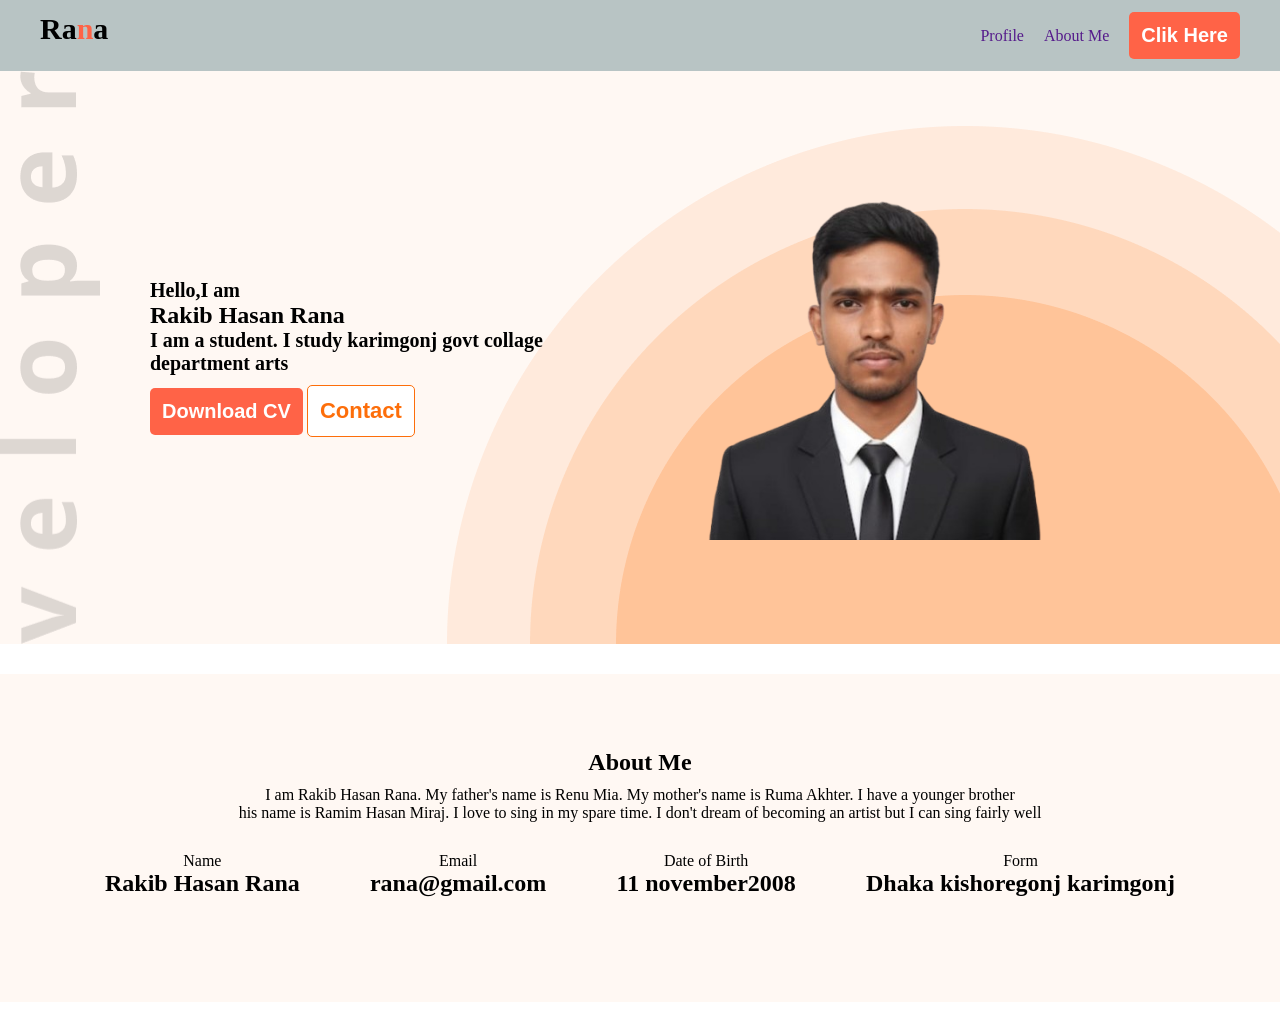
<file: index.html>
<!DOCTYPE html>
<html lang="en">
<head>
    <meta charset="UTF-8">
    <meta name="viewport" content="width=device-width, initial-scale=1.0">
    <title>Document</title>
    <link rel="stylesheet" href="index.css  ">
</head>
<body>
    <header>
        <nav>
            <h2 class="contain">Ra<span class="contain-n">n</span>a</h2>
            <ul>
                <li><a href="">Profile</a>
                </li>
                <li><a href="">About Me</a></li>
                <li><button class="btn">Clik Here</button></li>
            </ul>
        </nav>
    </header>
    <section class="cont">
        <div class="hero-parent">
            <div class="hero-laft">
            <p>Hello,I am</p>
            <h1>Rakib Hasan Rana</h1>
            <p>I am a student. I study karimgonj govt collage department arts</p>
            <div class="mm">
            <button class="btn">Download CV</button>
            <button class="btn-c">Contact</button>
        </div>
        </div>
        
        <div class="rm">
            <img src="./image/a18-removebg-preview.png" alt="">
        </div>
        </div>
    </section>
    <section class="about">
        <h2>About Me</h2>
        <P class="mj">I am Rakib Hasan Rana. My father's name is Renu Mia. My mother's name is Ruma Akhter.  I have a younger brother <br> his name is Ramim Hasan Miraj. I love to sing in my spare time. I don't dream of becoming an artist but I can sing fairly well</P>
        <div class="box">
            <div>
                <p>Name</p>
                <h2>Rakib Hasan Rana</h2>
            </div>
            <div>
                <p>Email</p>
                <h2>rana@gmail.com</h2>
            </div>
            <div>
                <p>Date of Birth</p>
                <h2>11 november2008</h2>
            </div>
            <div><p>Form</p>
                <h2>Dhaka kishoregonj karimgonj</h2>
            </div>
        </div>
    </section>
</body>
</html>
</file>
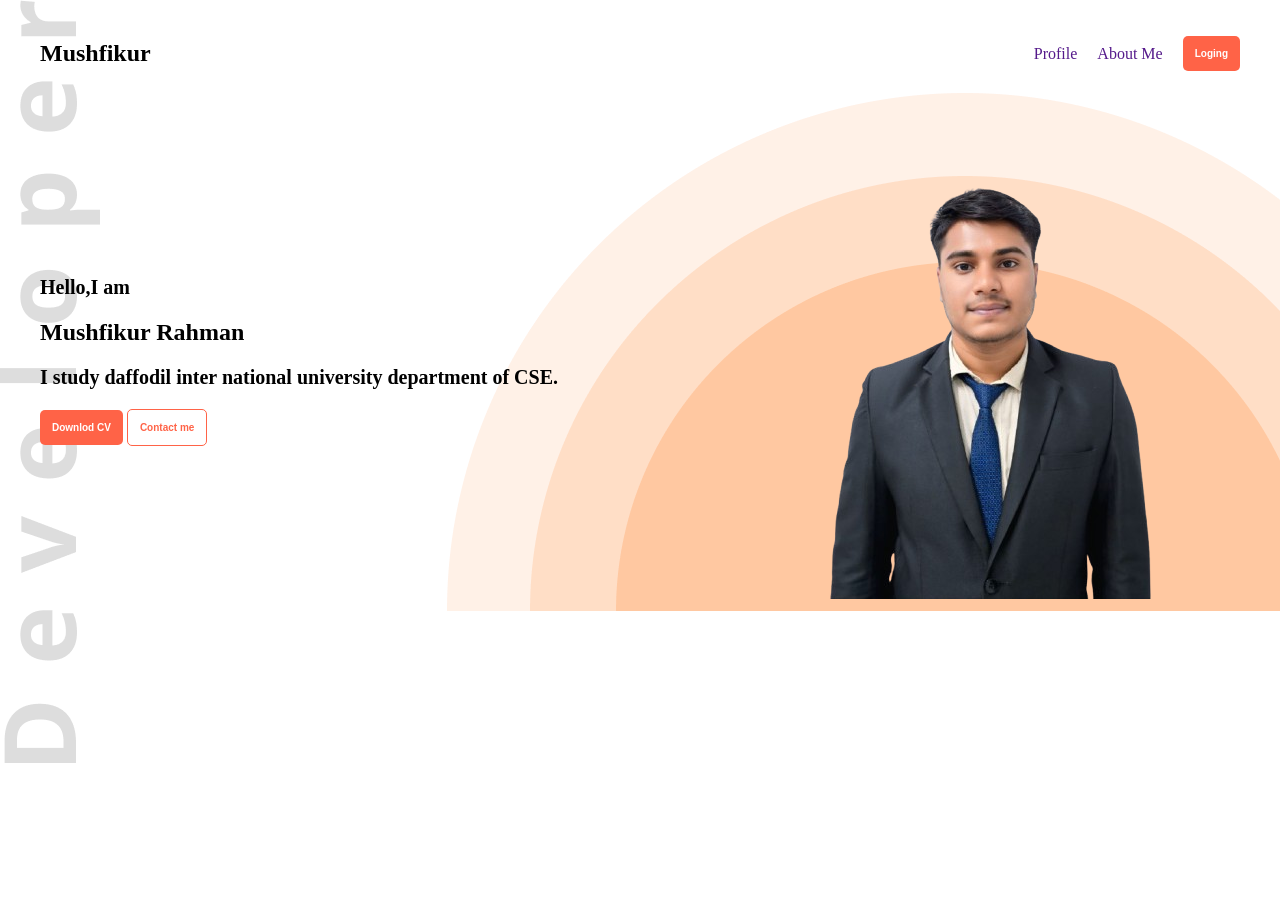
<file: indexb.html>
<!DOCTYPE html>
<html lang="en">
<head>
    <meta charset="UTF-8">
    <meta name="viewport" content="width=device-width, initial-scale=1.0">
    <title>Document</title>
    <link rel="stylesheet" href="indexb.css">
</head>
<body>
    <header>
        <nav>
            <h1>Mushfikur</h1>
            <ul>
                <li><a href="">Profile</a></li>
                <li><a href="">About Me</a></li>
                <li><button class="btn">Loging</button></li>
            </ul>
        </nav>
    </header>
    <section class="rahman">
        <div>
            <div class="musfik">
                <p>Hello,I am</p>
                <h1>Mushfikur Rahman</h1>
                <p>I study daffodil inter national university department of CSE.</p>
            </div>
            <div>
                <button class="btn">Downlod CV</button>
                <button class="btn-me">Contact me</button>
            </div>
        </div>
        <div><img src="image/mj-removebg-preview (1).png" alt=""></div>
    </section>
    
</body>
</html>
</file>
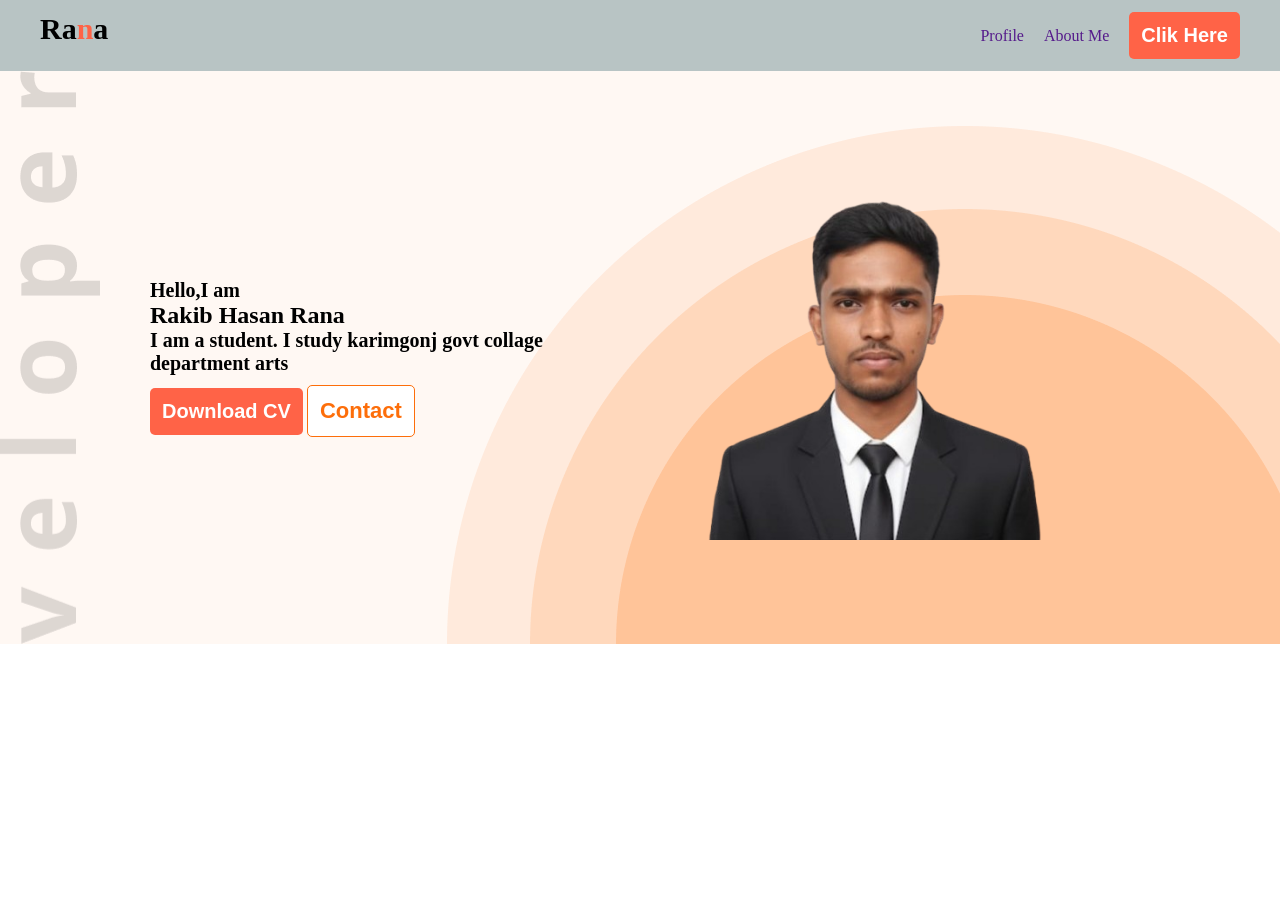
<file: rana.html>
<!DOCTYPE html>
<html lang="en">
<head>
    <meta charset="UTF-8">
    <meta name="viewport" content="width=device-width, initial-scale=1.0">
    <title>Document</title>
    <link rel="stylesheet" href="rana.css">
</head>
<body>
    <header>
        <nav>
            <h2 class="contain">Ra<span class="contain-n">n</span>a</h2>
            <ul>
                <li><a href="">Profile</a>
                </li>
                <li><a href="">About Me</a></li>
                <li><button class="btn">Clik Here</button></li>
            </ul>
        </nav>
    </header>
    <section class="cont">
        <div class="hero-parent">
            <div class="hero-laft">
            <p>Hello,I am</p>
            <h1>Rakib Hasan Rana</h1>
            <p>I am a student. I study karimgonj govt collage department arts</p>
            <div class="mm">
            <button class="btn">Download CV</button>
            <button class="btn-c">Contact</button>
        </div>
        </div>
        
        <div class="rm">
            <img src="./image/a18-removebg-preview.png" alt="">
        </div>
        </div>
    </section>
</body>
</html>
</file>
<file: index.css>
*{
    margin: 0;
    padding: 0;
}
header{
    background-color: rgb(184, 196, 196);
}


nav{
    display: flex;
    justify-content: space-between;
    padding: 12px 0;
    max-width: 1200px;
    margin: auto;
    padding: 12px 0;
    
   
}

ul li a{
    text-decoration: none;
     
}

ul{
    display: flex;
    justify-content: space-between;
    gap: 20px;
    list-style: none;
    align-items: center;
}

.contain{
    font-weight: bold;
    font-size: 30px;
}
.contain-n{
    color: tomato;
}
.btn{
    background-color: tomato;
    font-weight: bold;
    font-size: 20px;
    border-radius: 5px;
    padding: 12px 12px;
    color: white;
    border: none;
}
.hero-parent{
    display: flex;
    justify-content: space-between;
    align-items: center;
    max-width: 1200px;
    margin: auto;
    padding: 100px 150px;
    background-image: url('./image/images/developer.png'),url('./image/images/header_bg.png');
    background-repeat: no-repeat;
     background-position: top left,bottom right;
}
.hero-laft h2{
    font-weight: bold;
    font-size: 60px;
    margin-bottom: 15px;

}
.hero-laft p{
    font-weight: 600;
    font-size: 20px;
}
.btn-c{
    background-color:white;
    border-radius: 5px;
    font-weight: bold;
    font-size: 22px;
    color:#FD6E0A;
    padding: 12px 12px;
    border: 1px solid #FD6E0A;
    cursor: pointer;
}
.cont{
    background-color: #fff8f3;
}
.mm{
    margin-top: 10px;
}
img{
    width: 100%;
}
.about{
    background-color:#FFF8F3 ;
    max-width: 1200px;
    margin: 30px auto;
    padding: 75px;
    text-align: center;
}
.box{
    display: flex;
    justify-content: space-between;
    gap: 20px;
    padding: 30px;
}
.mj{
    padding-top: 10px;
}
</file>
<file: indexb.css>
nav{
    display: flex;
    justify-content: space-between;
    max-width: 1200px;
    padding: 12px 0;
    margin: auto;
}
ul,li,a{
    text-decoration: none;
    list-style: none;
    
}

ul{
    display: flex;
    justify-content: space-between;
    gap: 20px;
    align-items: center;

}
.btn{
    background-color: tomato;
    border-radius: 5px;
    color: white;
    border: none;
    padding: 12px 12px;
    font-weight: bold;
    font-size: 10px;
}
.rahman{
    display: flex;
    justify-content: space-between;
    align-items: center;
    max-width: 1200px;
    margin: auto;
   
    

    
}
.btn-me{
    
background-color:white;
    border-radius: 5px;
    color:tomato;
    border: 1px solid tomato;
    padding: 12px 12px;
    font-weight: bold;
    font-size: 10px;
}
.musfik p{
font-weight: bold;
font-size: 20px;
}
.musfik h{
    font-weight: bold;
    font-size: 40px;
}
img{
    width: 100%;
}
body{
    background-image: url(./image/images/developer.png),url(./image/images/header_bg.png);
    background-repeat: no-repeat;
    background-position: top left,bottom right;

}
</file>
<file: rana.css>
*{
    margin: 0;
    padding: 0;
}
header{
    background-color: rgb(184, 196, 196);
}


nav{
    display: flex;
    justify-content: space-between;
    padding: 12px 0;
    max-width: 1200px;
    margin: auto;
    padding: 12px 0;
    
   
}

ul li a{
    text-decoration: none;
     
}

ul{
    display: flex;
    justify-content: space-between;
    gap: 20px;
    list-style: none;
    align-items: center;
}

.contain{
    font-weight: bold;
    font-size: 30px;
}
.contain-n{
    color: tomato;
}
.btn{
    background-color: tomato;
    font-weight: bold;
    font-size: 20px;
    border-radius: 5px;
    padding: 12px 12px;
    color: white;
    border: none;
}
.hero-parent{
    display: flex;
    justify-content: space-between;
    align-items: center;
    max-width: 1200px;
    margin: auto;
    padding: 100px 150px;
    background-image: url('./image/images/developer.png'),url('./image/images/header_bg.png');
    background-repeat: no-repeat;
     background-position: top left,bottom right;
}
.hero-laft h2{
    font-weight: bold;
    font-size: 60px;
    margin-bottom: 15px;

}
.hero-laft p{
    font-weight: 600;
    font-size: 20px;
}
.btn-c{
    background-color:white;
    border-radius: 5px;
    font-weight: bold;
    font-size: 22px;
    color:#FD6E0A;
    padding: 12px 12px;
    border: 1px solid #FD6E0A;
    cursor: pointer;
}
.cont{
    background-color: #fff8f3;
}
.mm{
    margin-top: 10px;
}
img{
    width: 100%;
}
</file>
